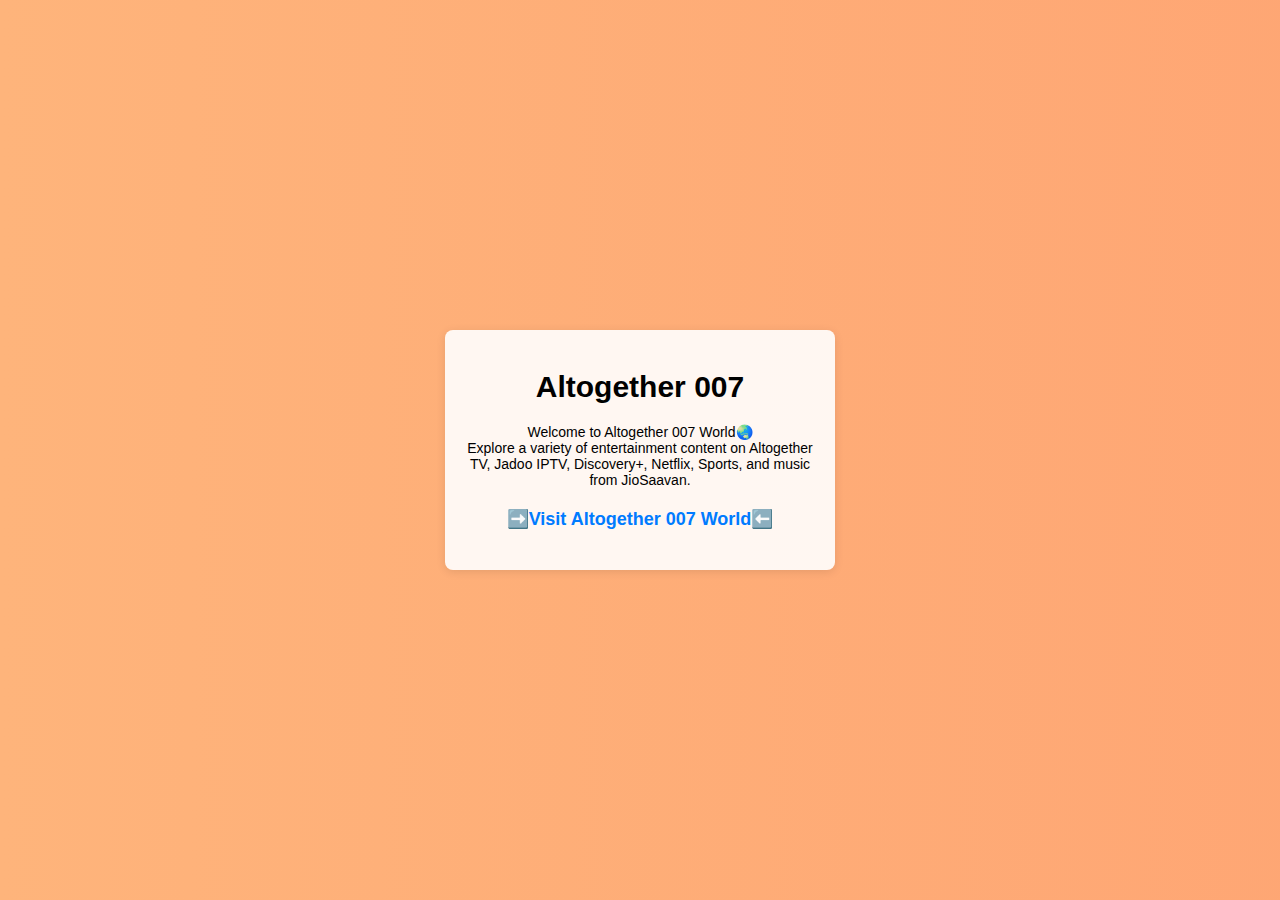
<file: index.html>
<!DOCTYPE html>
<html lang="en">
<head>
    <link rel="shortcut icon" type="x-icon" href="https://i.postimg.cc/63nNfFKF/Altogether.png">
    <meta charset="UTF-8">
    <meta name="viewport" content="width=device-width, initial-scale=1.0">
    <meta name="description" content="Explore entertainment, sports, documentaries, tools, and gaming adventures with Altogether 007. Watch Altogether TV, Jadoo IPTV, Discovery+, Netflix, Sports, and listen to music on JioSaavan." />
    <meta name="keywords" content="Altogether 007, Altogether TV, Jadoo IPTV, Discovery+, Netflix, Sports, JioSaavan, entertainment, online TV, gaming, documentaries, music" />
    <meta name="author" content="Altogether 007">
    <meta property="og:title" content="Altogether 007 - Entertainment, Sports, and More" />
    <meta property="og:description" content="Dive into the world of entertainment, sports updates, documentaries, and music on Altogether 007. Enjoy streaming on Altogether TV, Jadoo IPTV, Discovery+, Netflix, and JioSaavan." />
    <meta property="og:image" content="https://i.postimg.cc/63nNfFKF/Altogether.png" />
    <meta property="og:url" content="http://altogether.unaux.com" />
    <meta property="og:type" content="website" />
    <meta name="twitter:card" content="summary_large_image" />
    <meta name="twitter:title" content="Altogether 007 - Entertainment, Sports, and More" />
    <meta name="twitter:description" content="Explore entertainment, sports, documentaries, tools, and gaming adventures on Altogether 007. Watch Altogether TV, Jadoo IPTV, Discovery+, Netflix, and Sports." />
    <meta name="twitter:image" content="https://i.postimg.cc/63nNfFKF/Altogether.png" />

    <title>Altogether 007</title>
    <style>
        body {
            font-family: Arial, sans-serif;
            margin: 0;
            padding: 0;
            height: 100vh;
            background: linear-gradient(270deg, #ff7e5f, #feb47b);
            background-size: 400% 400%;
            animation: gradient 15s ease infinite;
            display: flex;
            justify-content: center;
            align-items: center;
        }
        
        @keyframes gradient {
            0% { background-position: 0% 50%; }
            50% { background-position: 100% 50%; }
            100% { background-position: 0% 50%; }
        }

        .container {
            max-width: 350px;
            background: rgba(255, 255, 255, 0.9);
            padding: 20px;
            border-radius: 8px;
            box-shadow: 0 2px 10px rgba(0, 0, 0, 0.1);
            text-align: center;
        }

        h1 {
        	font-size: 30px; 
            margin: 20px;
        }

        .welcome-text {
            font-size: 14px; /* Resized welcome text */
            margin-bottom: 20px;
        }

        .links {
            list-style-type: none;
            padding: 0;
        }

        .links li {
            margin: 20px 0;
        }

        .links a {
            text-decoration: none;
            color: #007BFF;
            font-weight: bold;
            font-size: 18px; /* Increased font size */
        }

        .links a:hover {
            text-decoration: underline;
        }


        .description {
            font-size: 10px;
            color: #555;
            margin-top: 5px;
        }

        @media (max-width: 600px) {
            .container {
                width: 90%;
                padding: 15px;
            }
        }
    </style>
</head>
<body>

<div class="container">
    <h1>Altogether 007</h1>
    <p class="welcome-text">Welcome to Altogether 007 World🌏 <br> Explore a variety of entertainment content on Altogether TV, Jadoo IPTV, Discovery+, Netflix, Sports, and music from JioSaavan.</p>
    
    <h2></h2>
    <ul class="links">
        <li>
            <a href="https://altogether-007.vercel.app/" target="_blank" aria-label="Visit Altogether 007 World">➡️Visit Altogether 007 World⬅️</a>
            <div class="description"></div>
        </li>
    </ul>
</div>

</body>
</html>
</file>
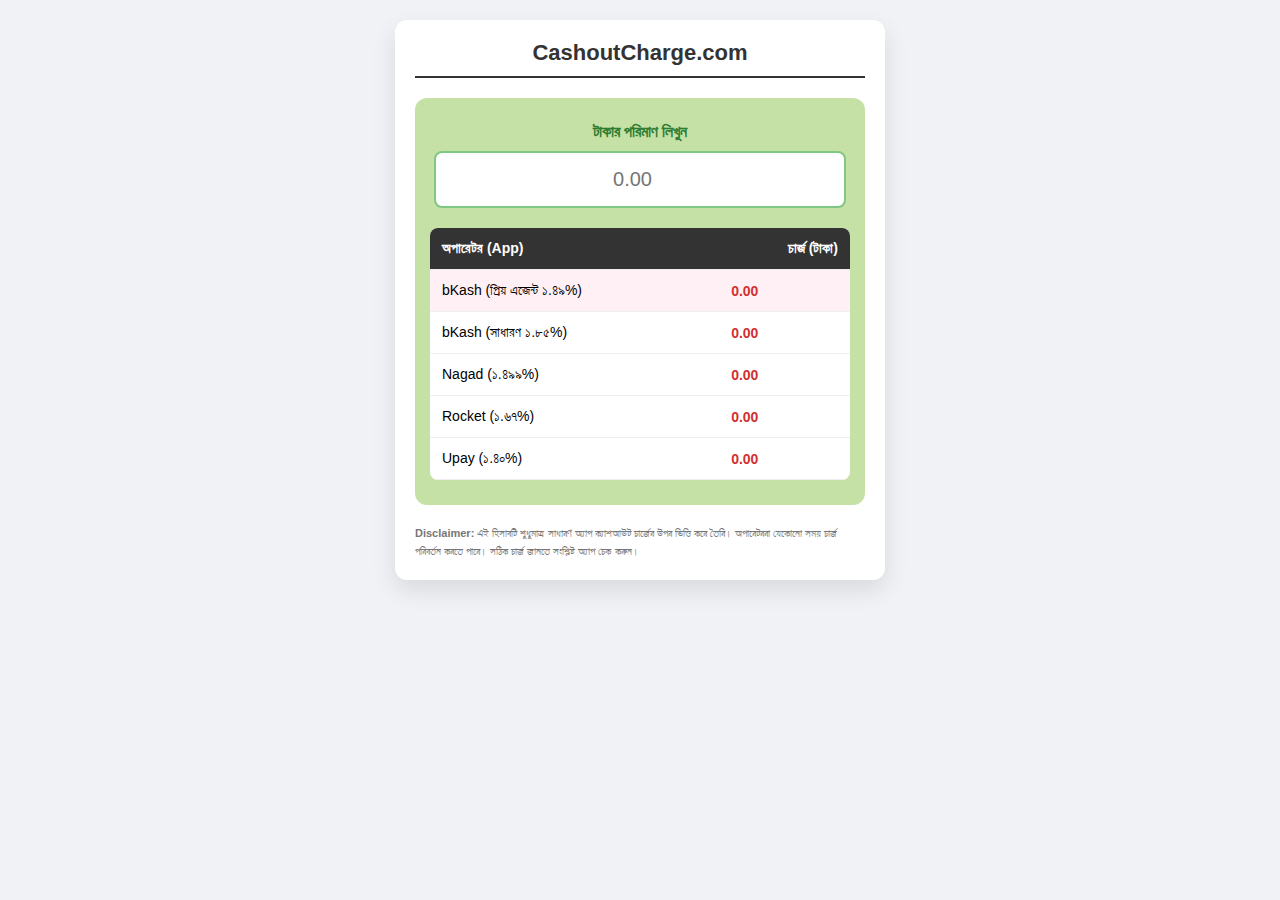
<file: CashoutCharge.html>
<!DOCTYPE html>
<html lang="bn">
<head>
    <meta charset="UTF-8">
    <meta name="viewport" content="width=device-width, initial-scale=1.0">
    <title>CashoutCharge.com - Calculator</title>
    <style>
        body {
            font-family: 'Segoe UI', Arial, sans-serif;
            background-color: #f0f2f5;
            display: flex;
            justify-content: center;
            padding: 20px;
            margin: 0;
        }

        .container {
            width: 100%;
            max-width: 450px;
            background: #fff;
            padding: 20px;
            border-radius: 12px;
            box-shadow: 0 10px 25px rgba(0,0,0,0.1);
        }


        h1 { 
            font-size: 22px; 
            color: #333; 
            text-align: center;
            border-bottom: 2px solid #333;
            padding-bottom: 10px;
            margin-top: 0;
            margin-bottom: 20px;
        }

        /* মেইন বক্সের রেডিয়াস চারদিকে সমান করা হয়েছে যেহেতু ট্যাব নেই */
        .main-box {
            background-color: #c5e1a5;
            padding: 25px 15px;
            border-radius: 12px;
            text-align: center;
        }

        input[type="number"] {
            width: 90%;
            padding: 15px;
            border-radius: 8px;
            border: 2px solid #81c784;
            font-size: 20px;
            text-align: center;
            outline: none;
            margin-bottom: 20px;
        }

        .result-table {
            width: 100%;
            background: white;
            border-collapse: collapse;
            border-radius: 8px;
            overflow: hidden;
        }

        .result-table th, .result-table td {
            padding: 12px;
            border-bottom: 1px solid #eee;
            text-align: left;
            font-size: 14px;
        }

        .result-table th { background: #333; color: white; }

        .charge-amt {
            font-weight: bold;
            color: #d32f2f;
            text-align: right;
        }

        .priyo-row {
            background-color: #fff0f5; 
        }

        .footer {
            font-size: 11px;
            color: #777;
            margin-top: 20px;
            line-height: 1.6;
        }
    </style>
</head>
<body>

<div class="container">
    <h1>CashoutCharge.com</h1>

    <div class="main-box">
        <p style="margin: 0 0 10px 0; font-weight: bold; color: #2e7d32;">টাকার পরিমাণ লিখুন</p>
        <input type="number" id="amount" placeholder="0.00" oninput="calculate()">

        <table class="result-table">
            <thead>
                <tr>
                    <th>অপারেটর (App)</th>
                    <th style="text-align: right;">চার্জ (টাকা)</th>
                </tr>
            </thead>
            <tbody>
                <tr class="priyo-row">
                    <td>bKash (প্রিয় এজেন্ট ১.৪৯%)</td>
                    <td id="bkashPriyo" class="charge-amt">0.00</td>
                </tr>
                <tr>
                    <td>bKash (সাধারণ ১.৮৫%)</td>
                    <td id="bkash" class="charge-amt">0.00</td>
                </tr>
                <tr>
                    <td>Nagad (১.৪৯৯%)</td>
                    <td id="nagad" class="charge-amt">0.00</td>
                </tr>
                <tr>
                    <td>Rocket (১.৬৭%)</td>
                    <td id="rocket" class="charge-amt">0.00</td>
                </tr>
                <tr>
                    <td>Upay (১.৪০%)</td>
                    <td id="upay" class="charge-amt">0.00</td>
                </tr>
            </tbody>
        </table>
    </div>

    <div class="footer">
        <b>Disclaimer:</b> এই হিসাবটি শুধুমাত্র সাধারণ অ্যাপ ক্যাশআউট চার্জের উপর ভিত্তি করে তৈরি। অপারেটররা যেকোনো সময় চার্জ পরিবর্তন করতে পারে। সঠিক চার্জ জানতে সংশ্লিষ্ট অ্যাপ চেক করুন।
    </div>
</div>

<script>
    function calculate() {
        const amount = document.getElementById('amount').value;
        
        if (amount && amount > 0) {
            const rates = {
                bkashPriyo: 0.0149, 
                bkash: 0.0185,      
                nagad: 0.01499,     
                rocket: 0.0167,     
                upay: 0.0140        
            };

            document.getElementById('bkashPriyo').innerText = (amount * rates.bkashPriyo).toFixed(2);
            document.getElementById('bkash').innerText = (amount * rates.bkash).toFixed(2);
            document.getElementById('nagad').innerText = (amount * rates.nagad).toFixed(2);
            document.getElementById('rocket').innerText = (amount * rates.rocket).toFixed(2);
            document.getElementById('upay').innerText = (amount * rates.upay).toFixed(2);
        } else {
            document.getElementById('bkashPriyo').innerText = "0.00";
            document.getElementById('bkash').innerText = "0.00";
            document.getElementById('nagad').innerText = "0.00";
            document.getElementById('rocket').innerText = "0.00";
            document.getElementById('upay').innerText = "0.00";
        }
    }
</script>

</body>
</html>
</file>
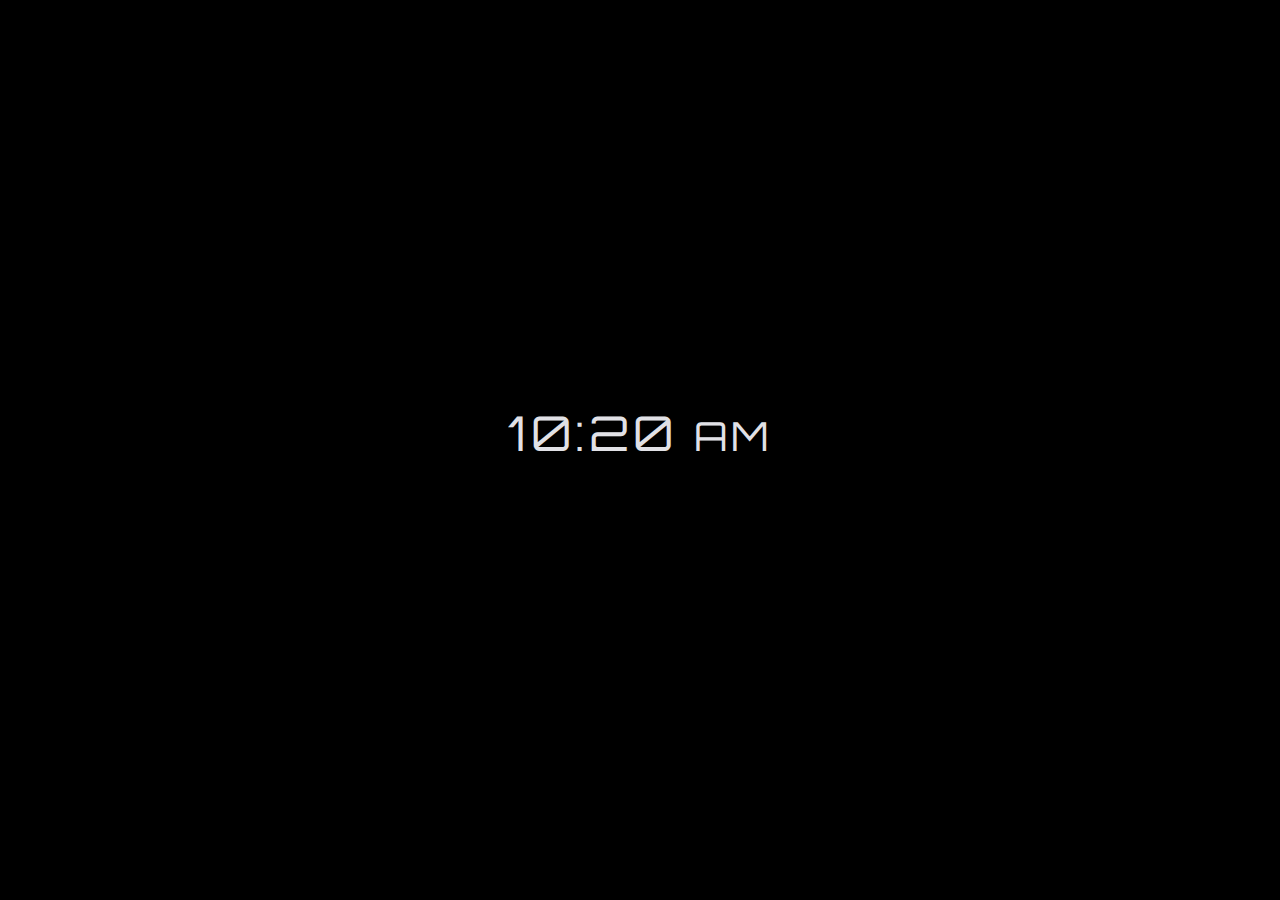
<file: CLOCK.html>
<!DOCTYPE html>
<html lang="en">
<head>
 <meta charset="UTF-8">
 <meta http-equiv="X-UA-Compatible" content="IE=edge">
 <meta name="viewport" content="width=device-width, initial-scale=1.0">
 <title>Demo | Night Mode Clock</title>
 
<style>
@import url('https://fonts.googleapis.com/css2?family=Orbitron:wght@400&display=swap');
* {
  margin: 0;
  padding: 0;
  box-sizing: border-box;
  font-family: 'Orbitron', sans-serif;
}
body {
  width: 100vw;
  height: 100vh;
  display: flex;
  flex-direction: column;
  align-items: center;
  justify-content: center;
  font-size: 1.2em;
  text-align: center;
  background: #000;
  opacity: 0.9;
  overflow: hidden;
}
.container {
  width: 20rem;
  height: 6rem;
  color: #fafaff;
}
.container #clock {
  font-size: 2.5em;
}
.container #date {
  margin-top: 3.5em
}
.container #clock, #date {
  position: absolute;
  left: 0;
  right: 0;
  display: block;
  margin: auto;
  letter-spacing: 4px;
}
.container #date {
  font-weight: 500;
  letter-spacing: 3px;
}
#state {
  position: fixed;
  bottom: 30px;
  right: 25px;
  color: #fafaff;
  font-size: 0.7em;
  letter-spacing: 1px;
}
</style>

</head>
<body>

 <div class="container">
  <div id="clock"></div>
  <div id="date"></div>
 </div>
  
 <div id="state"></div>

<script>
 setInterval(function() {
   let time = new Date();
   let min = time.getMinutes();
   let hr = time.getHours();
   let day = 'AM';
   
   if (hr > 12) {day = 'PM'; hr = hr - 12}
   if (hr == 0) {hr = 12}
   if (min < 10) {min = '0' + min}
   if (hr < 10) {hr = '0' + hr}
   
   const clock = document.getElementById("clock");
   clock.innerHTML = `${hr}<span>:</span>${min} <small>${day}</small>`;
 });

 function showDate() {
   var now = new Date();
   var days = new Array('Sun','Mon','Tues','Weds','Thurs','Fri','Sat');
   var months = new Array('Jan','Feb','Mar','Apr','May','Jun','Jul','Aug','Sep','Oct','Nov','Dec');
   var date = ((now.getDate() < 10) ? "0" : "") + now.getDate();
 
   function fourdigits(number) {
     return (number < 1000) ? number + 1900 : number;
   }

   hour = now.getHours();
   min = now.getMinutes();
   if (min <= 9) {min = "0" + min}
   if (hour < 10) {hour = "0" + hour}
   today = days[now.getDay()] + ", " + date + " " + months[now.getMonth()] + ", " + (fourdigits(now.getYear()));

   document.getElementById("date").innerHTML = today;
 }
  setInterval("showDate()", 1000);

 fetch('https://ipinfo.io', {
   method: 'GET',
   headers: {'Accept': 'application/json'},
 })
 .then(response => response.json())
 .then(response => document.getElementById("state").innerHTML = `<span> ${response.city} <span> </span> ${response.country} </span>`);
</script>

</body>
</html>
</file>
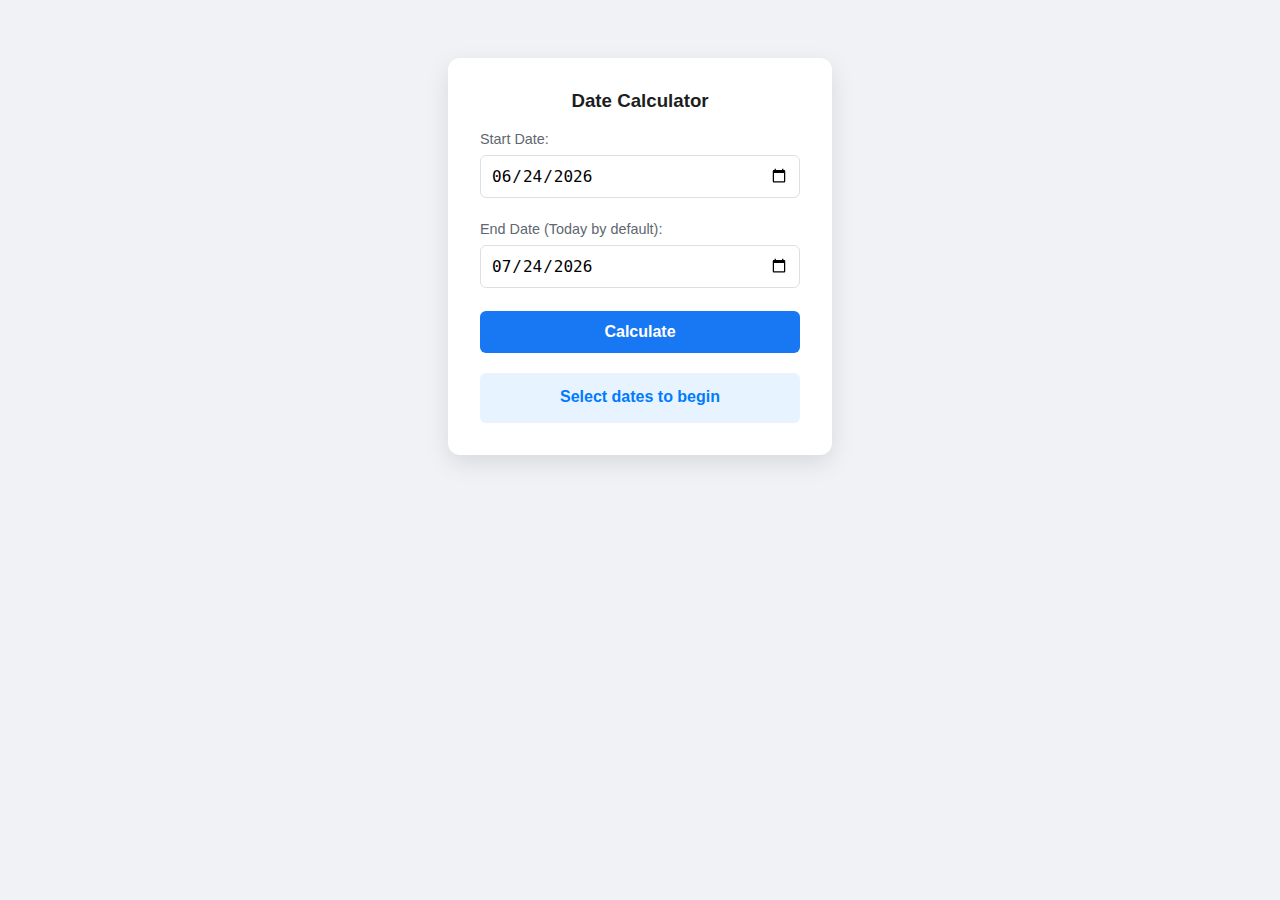
<file: DateCalculator.html>
<!DOCTYPE html>
<html lang="en">
<head>
    <meta charset="UTF-8">
    <title>Date Difference Calculator</title>
    <style>
        body { font-family: 'Segoe UI', Tahoma, Geneva, Verdana, sans-serif; display: flex; justify-content: center; padding-top: 50px; background: #f0f2f5; }
        .card { background: white; padding: 2rem; border-radius: 12px; box-shadow: 0 8px 24px rgba(0,0,0,0.1); width: 320px; }
        h3 { margin-top: 0; color: #1c1e21; text-align: center; }
        label { font-size: 0.9rem; color: #606770; display: block; margin-top: 15px; }
        input { width: 100%; padding: 10px; margin: 8px 0; border: 1px solid #dddfe2; border-radius: 6px; box-sizing: border-box; font-size: 1rem; }
        button { width: 100%; padding: 12px; margin-top: 15px; background: #1877f2; color: white; border: none; border-radius: 6px; cursor: pointer; font-weight: bold; font-size: 1rem; }
        button:hover { background: #166fe5; }
        #result { margin-top: 20px; padding: 15px; background: #e7f3ff; border-radius: 6px; font-weight: 600; text-align: center; color: #007bff; min-height: 20px; }
    </style>
</head>
<body>

<div class="card">
    <h3>Date Calculator</h3>
    
    <label>Start Date:</label>
    <input type="date" id="startDate">
    
    <label>End Date (Today by default):</label>
    <input type="date" id="endDate">
    
    <button onclick="calculateDifference()">Calculate</button>
    
    <div id="result">Select dates to begin</div>
</div>

<script>
    // Auto-select today's date on page load
    window.onload = function() {
        const today = new Date();
        document.getElementById('endDate').valueAsDate = today;
        // Optional: Set start date to 1 month ago as a placeholder
        const lastMonth = new Date();
        lastMonth.setMonth(today.getMonth() - 1);
        document.getElementById('startDate').valueAsDate = lastMonth;
    };

    function calculateDifference() {
        const start = new Date(document.getElementById('startDate').value);
        const end = new Date(document.getElementById('endDate').value);
        const resultDiv = document.getElementById('result');

        if (isNaN(start) || isNaN(end)) {
            resultDiv.innerText = "Please select both dates.";
            return;
        }

        // Ensure start is before end for positive calculation
        let d1 = start < end ? start : end;
        let d2 = start < end ? end : start;

        let years = d2.getFullYear() - d1.getFullYear();
        let months = (d2.getMonth() - d1.getMonth()) + (years * 12);
        let days = d2.getDate() - d1.getDate();

        // If day difference is negative, borrow days from the previous month
        if (days < 0) {
            months--;
            // Find the last day of the previous month
            const prevMonthLastDay = new Date(d2.getFullYear(), d2.getMonth(), 0).getDate();
            days += prevMonthLastDay;
        }

        resultDiv.innerText = `${months} month(s) and ${days} day(s)`;
    }
</script>

</body>
</html>
</file>
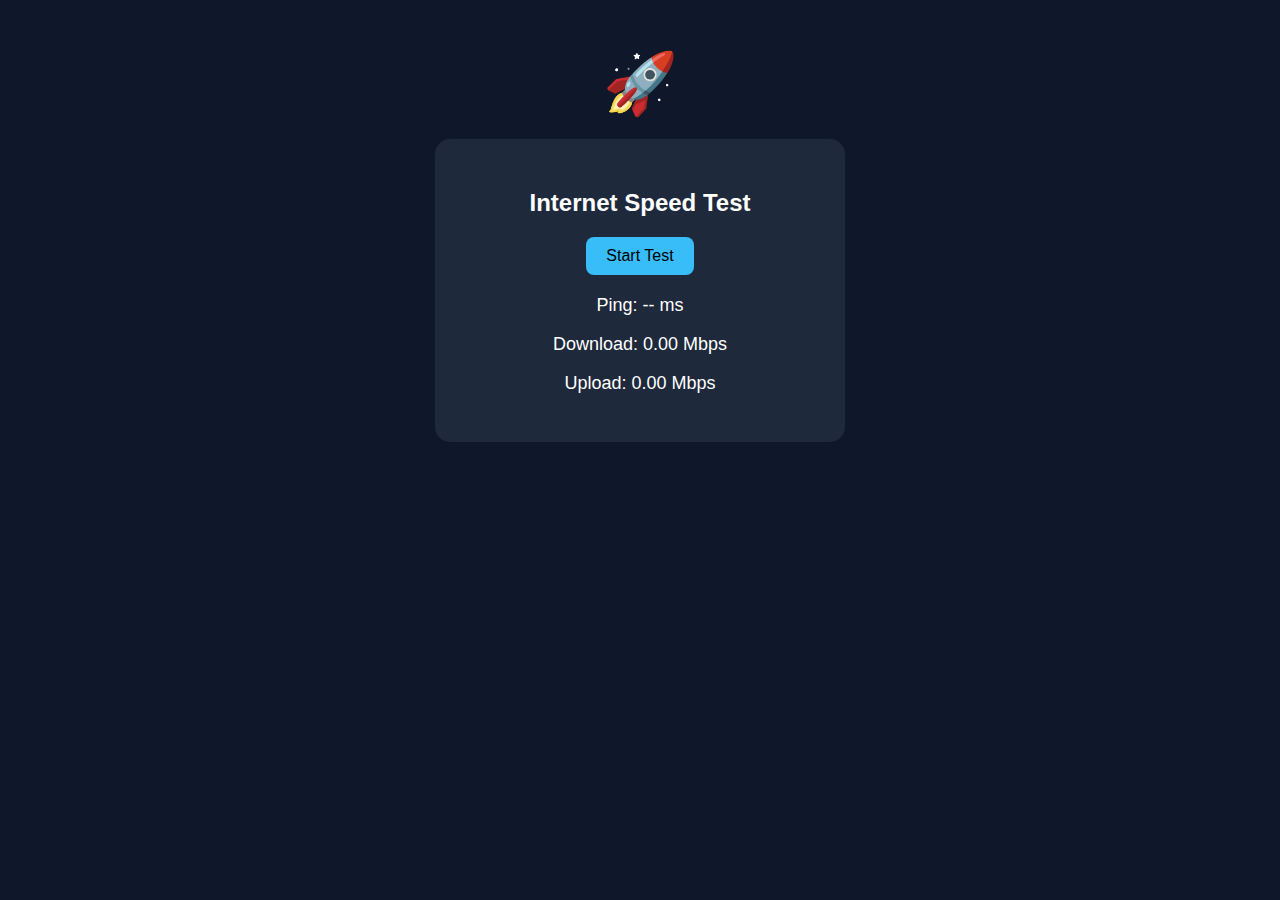
<file: SPEEDTESTER.html>
<!DOCTYPE html>
<html>
<head>
<meta charset="UTF-8">
<center>
<title>Internet Speed Test</title>
<style>
body{
    background:#0f172a;
    color:white;
    font-family:sans-serif;
    text-align:center;
    padding-top:40px;
    overflow-x:hidden;
}

.rocket{
    font-size:60px;
    position: relative;
    transition: transform 2s ease-out;
}

/* subtle floating effect */
@keyframes float{
    0% { transform: translateY(0px); }
    50% { transform: translateY(-5px); }
    100% { transform: translateY(0px); }
}
.floating{
    animation: float 1s infinite ease-in-out;
}

.box{
    background:#1e293b;
    width:350px;
    margin:auto;
    padding:30px;
    border-radius:15px;
    margin-top:20px;
}

button{
    padding:10px 20px;
    background:#38bdf8;
    border:none;
    border-radius:8px;
    font-size:16px;
    cursor:pointer;
}

button:disabled{
    opacity:0.5;
    cursor:not-allowed;
}

.result{
    margin-top:20px;
    font-size:18px;
}
</style>
</head>
<body>

<div class="rocket" id="rocket">🚀</div>

<div class="box">
    <h2>Internet Speed Test</h2>

    <button id="startBtn" onclick="startTest()">Start Test</button>

    <div class="result">
        <p>Ping: <span id="ping">--</span> ms</p>
        <p>Download: <span id="download">0.00</span> Mbps</p>
        <p>Upload: <span id="upload">0.00</span> Mbps</p>
    </div>
</div>

<script>

async function startTest(){
    const btn = document.getElementById("startBtn");
    const rocket = document.getElementById("rocket");

    btn.disabled = true;

    document.getElementById("download").innerText = "0.00";
    document.getElementById("upload").innerText = "0.00";

    // Start floating animation
    rocket.classList.add("floating");
    rocket.style.transform = "translateY(0px)";

    await testPing();

    const downloadSpeed = await testDownload();

    // Move rocket according to speed
    moveRocket(downloadSpeed);

    await animateCount("download", downloadSpeed);

    const uploadSpeed = downloadSpeed * (0.6 + Math.random()*0.2);
    await animateCount("upload", uploadSpeed);

    btn.disabled = false;
}

function moveRocket(speed){
    const rocket = document.getElementById("rocket");
    // Map speed to translateY: max 0 → -120px
    const maxSpeed = 100; // Mbps reference
    const move = Math.min(speed, maxSpeed) / maxSpeed * -120;
    rocket.style.transform = `translateY(${move}px)`;
}

async function testPing(){
    try{
        const start = performance.now();
        await fetch("https://www.cloudflare.com/cdn-cgi/trace?cache=" + Math.random());
        const end = performance.now();
        document.getElementById("ping").innerText = Math.round(end - start);
    }catch{
        document.getElementById("ping").innerText = "Error";
    }
}

async function testDownload(){
    try{
        const fileUrl = "https://speed.cloudflare.com/__down?bytes=5000000&cache=" + Math.random();
        const startTime = performance.now();
        const response = await fetch(fileUrl);
        const blob = await response.blob();
        const endTime = performance.now();

        const duration = (endTime - startTime) / 1000;
        const bitsLoaded = blob.size * 8;
        const speedMbps = (bitsLoaded / duration / 1024 / 1024);

        return speedMbps;

    }catch{
        return 0;
    }
}

function animateCount(elementId, finalValue){
    return new Promise(resolve => {

        const element = document.getElementById(elementId);
        const duration = 2000;
        const startTime = performance.now();

        function update(currentTime){
            const progress = (currentTime - startTime) / duration;

            if(progress < 1){
                const current = finalValue * progress;
                element.innerText = current.toFixed(2);
                requestAnimationFrame(update);
            }else{
                element.innerText = finalValue.toFixed(2);
                resolve();
            }
        }

        requestAnimationFrame(update);
    });
}

</script>

</body>
</html>
</file>
